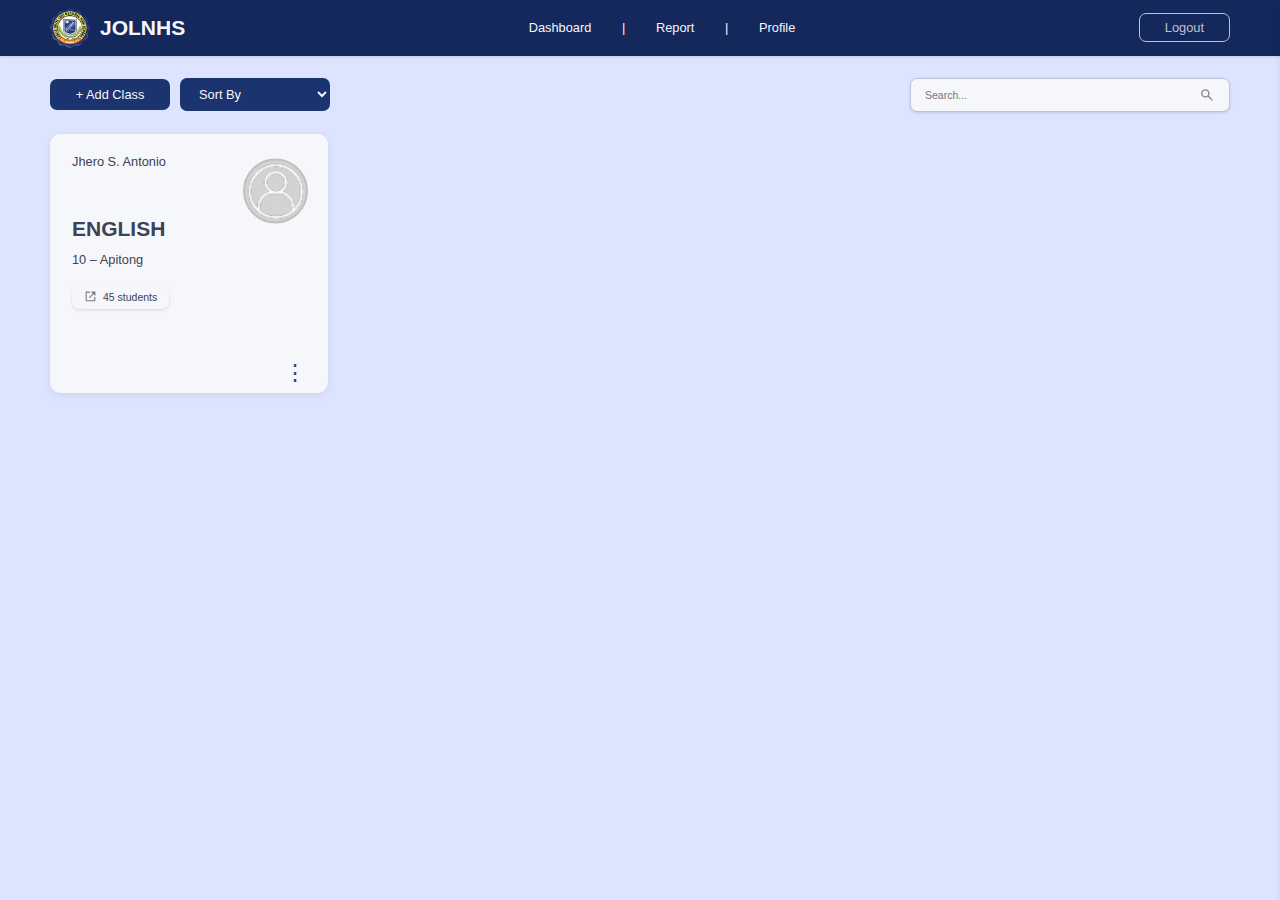
<file: base.html>
<!DOCTYPE html>
<html lang="en">
<head>
    <meta charset="UTF-8">
    <meta name="viewport" content="width=device-width, initial-scale=1.0">
    <title>JOLNHS | Dashboard</title>
    <link rel="icon" href="assets/images/system_image/school-logo.png" type="image/png">
    <link rel="stylesheet" href="assets/css/main.css">
    <script type="text/javascript" src="assets/js/jquery.min.js"></script>
    <script src="assets/js/sweetalert2.min.js"></script>
</head>
<body>
    
    <div class="container flex flex-col jus-start ">

        <!-- Header -->
        <header class="flex jus-between al-center">

            <!-- Logo -->
            <a href="admin.php" class="logo-container-header flex jus-center al-center" style="gap: 10px;">
                <img src="./assets/images/system_image/school-logo.png" width="40" alt="Logo">
                <h1>JOLNHS</h1>
            </a>

            <!-- Desktop Links -->
            <div class="links">
                <a class="link" href="dashboard.php">Dashboard</a>
                &nbsp;&nbsp;&nbsp;|&nbsp;&nbsp;&nbsp;
                <a class="link" href="users.php">Report</a>
                &nbsp;&nbsp;&nbsp;|&nbsp;&nbsp;&nbsp;
                <a class="link" href="users.php">Profile</a>
            </div>

            <!-- Desktop Logout Button -->
            <button class="btn-secondary logout-btn">Logout</button>

            <!-- Mobile Burger Icon -->
            <div class="burger" id="burgerMenu">
                <span></span>
                <span></span>
                <span></span>
            </div>

        </header>

        <!-- Mobile Sidebar -->
        <div class="sidebar" id="mobileSidebar">

            <a class="link" href="dashboard.php">Dashboard</a>
            <a class="link" href="users.php">Report</a>
            <a class="link" href="users.php">Profile</a>

            <button class="btn-secondary" style="margin-top:20px;">Logout</button>

        </div>




        
        <!-- Overlay -->
        <div id="overlay" style="display:none;"></div>

        <!-- Add form -->
        <div class="form-container modal scroller-format" id="add-class">
            <div class="header flex jus-center al-center flex-col">
                <h2>Add New Class</h2>
                <p>Please fill up the required information.</p>
                <span class="close-btn" onclick="hideModals()">&times;</span>
            </div>

            <form method="POST" id="addClassForm" enctype="multipart/form-data">

                <div class="form-input-container flex jus-center al-center">
                    <div class="form-group flex jus-center al-center">
                        <div class="input-group">
                            <label>Section Name</label>
                            <input type="text" name="section_name" required placeholder="Rosal"><br>
                        </div>

                        <div class="input-group">
                            <label>Grade Level</label>
                            <input type="number" name="grade_level" required placeholder="7"><br>
                        </div>
                    </div>
                    <div class="form-group flex jus-center al-center">
                        <div class="input-group">
                            <label>Subject</label>
                            <input type="text" name="subject_name" required placeholder="English"><br>
                        </div>
                        <div class="input-group" style="width: 100px;">
                            <label>Class Color</label>
                            <input type="color" name="class_color"><br>
                        </div>
                    </div>
                    <div class="input-group">
                        <label>Subject Description</label>
                        <input type="text" name="subject_description"><br>
                    </div>
                </div>

                <div class="form-buttons">
                    <input class="btn-primary" style="width: 100%; font-weight:500; font-size: 15px;" type="submit" name="add_member" value="Create" style="max-width: 80px;">
                </div>
            </form>
        </div>


        <!-- Main Content -->
        <div class="content dashboard">
            <div class="top-controls flex jus-between al-center pt10 pb10">
                <div class="search-container" style="order: 2;">
                    <input type="text" id="searchInput" placeholder="Search...">
                    <img src="./assets/images/system_image/svg/search-icon.svg" class="search-icon" />
                </div>
                <div class="flex al-center jus center gap-10">
                    <button class="btn-primary" style="max-width: 150px;" id="showAddClassForm">+ Add Class</button>
                    <select class="btn-primary" style="max-width: 150px;" name="" id="">
                        <option class="text-left" value="">Sort By</option>
                        <option class="text-left" value="grade-asc">Grade Level (Asc)</option>
                        <option class="text-left" value="grade-desc">Grade Level (Desc)</option>
                        <option class="text-left" value="section-asc">Section Name (A-Z)</option>
                        <option class="text-left" value="section-desc">Section Name (Z-A)</option>
                    </select>
                </div>
            </div>



            <div class="card-container">

                <div class="class-card">

                    <div class="card-header">
                        <p class="teacher-name">Jhero S. Antonio</p>

                        <!-- Teacher Image -->
                        <img class="teacher-img" src="assets/images/user_image/default.png" alt="">
                    </div>

                    <a href="asd" class="card-main">
                        <h2 class="subject-title">ENGLISH</h2>
                        <p class="section-name">10 – Apitong</p>

                        <div class="students-chip">
                            <img src="assets/images/system_image/svg/student-count.svg" alt="">
                            <span>45 students</span>
                        </div>
                    </a>

                    <div class="card-footer">
                        <div class="card-menu">⋮</div>

                        <div class="card-dropdown">
                            <div class="dropdown-item archive">Archive</div>
                            <div class="dropdown-item delete">Delete</div>
                        </div>
                    </div>

                </div>

            </div>


        </div>

    </div>


<script>
    $(document).ready(function() {

        const burger = $("#burgerMenu");
        const sidebar = $("#mobileSidebar");

        // Toggle sidebar
        burger.on("click", function() {
            sidebar.toggleClass("open");
            burger.toggleClass("active");

            // disable body scroll when sidebar is open
            if (sidebar.hasClass("open")) {
                $("body").css("overflow", "hidden");
            } else {
                $("body").css("overflow", "auto");
            }
        });

        // Close sidebar when clicking outside (on mobile)
        $(document).on("click", function(e) {
            if (!sidebar.is(e.target) && sidebar.has(e.target).length === 0 &&
                !burger.is(e.target) && burger.has(e.target).length === 0) {

                if (sidebar.hasClass("open")) {
                    sidebar.removeClass("open");
                    burger.removeClass("active");
                    $("body").css("overflow", "auto");
                }
            }
        });

    });


    document.addEventListener("click", function (e) {
        const allDropdowns = document.querySelectorAll(".card-dropdown");

        // If click is on a card menu icon
        if (e.target.classList.contains("card-menu")) {
            const dropdown = e.target.nextElementSibling;

            // If this dropdown is already open → close it
            if (dropdown.style.display === "block") {
                dropdown.style.display = "none";
            } 
            else {
                // Close all others
                allDropdowns.forEach(d => d.style.display = "none");
                dropdown.style.display = "block";
            }

            e.stopPropagation();
            return;
        }

        // If click is outside → close all dropdowns
        allDropdowns.forEach(drop => drop.style.display = "none");
    });



    // =============================
    // Modals
    // =============================
    function showModal(id) {
        $('#overlay').show();
        $(`#${id}`).show();
    }

    function hideModals() {
        $('#overlay').hide();
        $('.modal').hide();
        imagePreview.src = DEFAULT_IMAGE;  // reset to default
        imageInput.value = "";             // clear file input
    }

    $("#showAddClassForm").on("click", function (e) {
        e.preventDefault();
        showModal('add-class');
    });

    $("#overlay").on("click", hideModals);

</script>

</body>
</html>
</file>
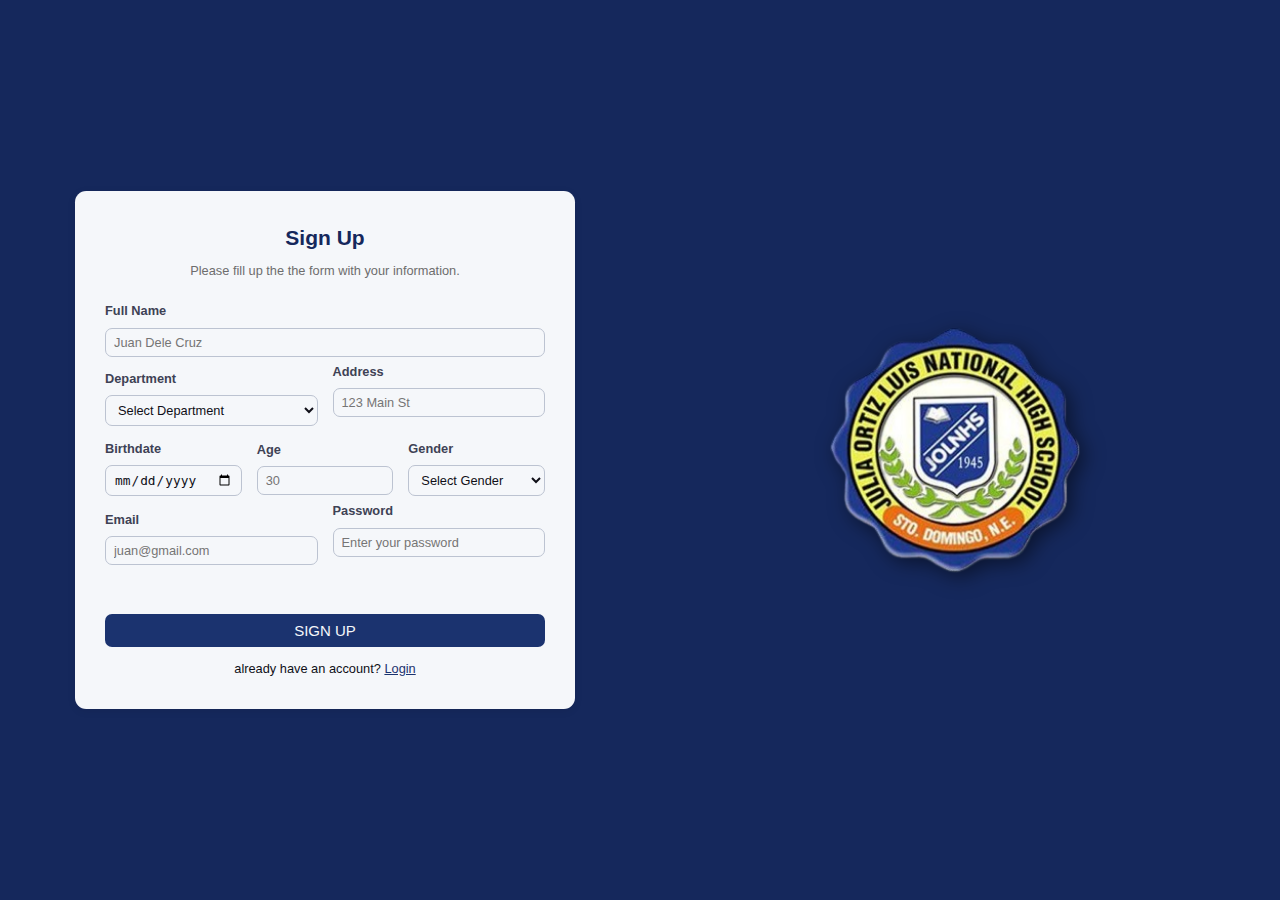
<file: signup.html>
<!DOCTYPE html>
<html lang="en">
<head>
    <meta charset="UTF-8">
    <meta name="viewport" content="width=device-width, initial-scale=1.0">
    <title>JOLNHS | Login</title>
    <link rel="icon" href="assets/images/system_image/school-logo.png" type="image/png">
    <link rel="stylesheet" href="assets/css/main.css">
    <script type="text/javascript" src="assets/js/jquery.min.js"></script>
    <script src="assets/js/sweetalert2.min.js"></script>
</head>
<body>
    
  <div class="login-container flex jus-center al-center">
    
    <div class="left flex al-center jus-center">
        <!-- Add form -->
        <div class="form-container" id="signupform-container">
            <div class="header flex jus-center al-center flex-col">
                <h2>Sign Up</h2>
                <p>Please fill up the the form with your information.</p>
            </div>

            <form method="POST" id="signupForm" enctype="multipart/form-data">

                <div class="form-input-container flex jus-center al-center">

                    <div class="input-group">
                            <label>Full Name</label>
                            <input type="text" name="fullname" required placeholder="Juan Dele Cruz">
                    </div>

                    <div class="form-group flex jus-center al-center">
                        <div class="input-group">
                            <label>Department</label>
                            <select name="departments" id="departments">
                                <option value="" disabled selected>Select Department</option>
                                <option value="Mathematics">Mathematics</option>
                                <option value="Science">Science</option>
                                <option value="English">English</option>
                                <option value="History">History</option>
                                <option value="Physical Education">Physical Education</option>
                                <option value="Arts">Arts</option>
                                <option value="Music">Music</option>
                                <option value="Computer Science">Computer Science</option>
                                <option value="Administration">Administration</option>
                            </select>
                        </div>
                        <div class="input-group">
                            <label>Address</label>
                            <input type="text" name="address" placeholder="123 Main St"><br>
                        </div>
                    </div>

                    <div class="form-group flex jus-center al-center">
                        <div class="input-group">
                            <label>Birthdate</label>
                            <input type="date" name="birthdate">
                        </div>
                        <div class="input-group">
                            <label>Age</label>
                            <input type="number" name="age" placeholder="30">
                        </div>
                        <div class="input-group">
                            <label>Gender</label>
                            <select name="gender" id="gender">
                                <option value="" disabled selected>Select Gender</option>
                                <option value="Male">Male</option>
                                <option value="Female">Female</option>
                            </select>
                        </div>
                    </div>

                    <div class="form-group flex jus-center al-center">
                        <div class="input-group">
                            <label>Email</label>
                            <input type="email" name="email" placeholder="juan@gmail.com">
                        </div>
                        <div class="input-group">
                            <label>Password</label>
                            <input type="password" name="password" placeholder="Enter your password"><br>
                        </div>
                    </div>

                </div>

                <div class="form-buttons flex jus-center al-center flex-col gap10 mt20">
                    <input class="btn-primary" style="width: 100%; font-weight:500; font-size: 15px;" type="submit" name="signup" value="SIGN UP" style="max-width: 80px;">
                    <p>already have an account? <a href="index.html">Login</a></p>
                </div>
            </form>
        </div>
    </div>

    <div class="right flex al-center jus-center">
      <img src="./assets/images/system_image/school-logo.png" id="logo" width="250" alt="Logo" style="filter: drop-shadow(5px 5px 10px rgba(0,0,0,0.5));">
    </div>

  </div>


<script>
  const logo = document.getElementById("logo");

  document.addEventListener("mousemove", (e) => {
    const intensity = 45;

    const x = (window.innerWidth / 2 - e.clientX) / intensity;
    const y = (window.innerHeight / 2 - e.clientY) / intensity;

    // Strong tilt
    logo.style.transform = `rotateY(${-x * 2}deg) rotateX(${y * 2}deg) scale(1.05)`;

    // Shadow follows opposite of cursor movement
    const shadowX = x * 3;   // multiplier = shadow intensity
    const shadowY = y * 3;
    const blur = 20;

    logo.style.filter = `drop-shadow(${shadowX}px ${shadowY}px ${blur}px rgba(0,0,0,0.55))`;
  });

  document.addEventListener("mouseleave", () => {
    logo.style.transform = "rotateY(0deg) rotateX(0deg) scale(1)";
    logo.style.filter = "drop-shadow(5px 5px 15px rgba(0,0,0,0.55))";
  });
</script>



</body>
</html>
</file>
<file: assets/css/main.css>
/* =========================
Base Setup
========================= */
* {
  margin: 0;
  padding: 0;
  box-sizing: border-box;
}

html {
  scroll-behavior: smooth;
  font-size: 14px;
}

:root {
  /* ==== Primary Palette ==== */
  --primary-100: #15285c;
  --primary-200: #1b336f;

  /* ==== Background ==== */
  --color-bg: #dde4ff;

  /* ==== Neutral Colors ==== */
  --black-soft: #0f0f17;
  --gray-cool: #3e4255;
  --gray-light: #bcc3d1;
  --gray-text: #6d6d6d;
  --white-pure: #f5f7fa;

  /* ==== Typography ==== */
  --font-base: "Poppins", sans-serif;
  --font-size-xsm: clamp(0.5rem, 0.6vw, 0.675rem);
  --font-size-sm: clamp(0.75rem, 0.8vw, 0.875rem);
  --font-size-md: clamp(0.875rem, 1vw, 1rem);
  --font-size-lg: clamp(1rem, 1.5vw, 1.25rem);
  --font-size-xl: clamp(1.25rem, 2vw, 1.5rem);
  --font-size-xxl: clamp(1.5rem, 3vw, 2rem);

  --font-weight-normal: 400;
  --font-weight-medium: 500;
  --font-weight-bold: 600;

  /* ==== Radius & Shadow ==== */
  --radius-sm: 0.375rem;
  --radius-md: 0.5rem;
  --radius-lg: 0.8rem;

  --shadow-sm: 0 1px 3px rgba(0, 0, 0, 0.12);
  --shadow-md: 0 2px 8px rgba(0, 0, 0, 0.08);

  /* ==== Text ==== */
  --color-text: var(--white-pure);
  --color-heading: var(--white-pure);
}

body {
  font-family: var(--font-base);
  font-size: var(--font-size-sm);
  line-height: 1.6;
  background-color: var(--color-bg);
  color: var(--color-text);
  min-height: 100vh;

  display: flex;
  align-items: center;
  justify-content: center;
}

/* =========================
Scrollbar Styles
========================= */
.scroller-format {
  scrollbar-width: thin;
  scrollbar-color: var(--gray-light) transparent;
}

.scroller-format::-webkit-scrollbar {
  width: 8px;
  height: 8px;
}

.scroller-format::-webkit-scrollbar-track {
  background: transparent;
  margin: 4px;
}

.scroller-format::-webkit-scrollbar-thumb {
  background-color: var(--gray-light);
  border-radius: 10px;
  transition: background-color 0.3s;
}

.scroller-format::-webkit-scrollbar-thumb:hover {
  background-color: var(--gray-cool);
}

/* =========================
Typography
========================= */
h1,
h2,
h3,
h4,
h5,
h6 {
  font-weight: var(--font-weight-bold);
  color: var(--color-heading);
}

p {
  font-size: var(--font-size-md);
}

a {
  color: inherit;
  text-decoration: none;
  cursor: pointer;
}

.text-center {
  text-align: center;
}
.text-left {
  text-align: left;
}
.text-right {
  text-align: right;
}

/* =========================
   Layout Utilities
========================= */
.flex {
  display: flex;
}
.flex-row {
  flex-direction: row;
}
.flex-col {
  flex-direction: column;
}
.flexible {
  flex: 1;
}

.jus-start {
  justify-content: flex-start;
}
.jus-center {
  justify-content: center;
}
.jus-end {
  justify-content: flex-end;
}
.jus-between {
  justify-content: space-between;
}
.jus-around {
  justify-content: space-around;
}

.al-start {
  align-items: flex-start;
}
.al-center {
  align-items: center;
}
.al-end {
  align-items: flex-end;
}

.p10 {
  padding: 10px;
}
.p20 {
  padding: 20px;
}
.p50 {
  padding: 50px;
}
.pl10 {
  padding-left: 10px;
}
.pl20 {
  padding-left: 20px;
}
.pl50 {
  padding-left: 50px;
}
.pr10 {
  padding-right: 10px;
}
.pr20 {
  padding-right: 20px;
}
.pr50 {
  padding-right: 50px;
}
.pt10 {
  padding-top: 10px;
}
.pt20 {
  padding-top: 20px;
}
.pt50 {
  padding-top: 50px;
}
.pb10 {
  padding-bottom: 10px;
}
.pb20 {
  padding-bottom: 20px;
}
.pb50 {
  padding-bottom: 50px;
}

.m10 {
  margin: 10px;
}
.m20 {
  margin: 20px;
}
.m50 {
  margin: 50px;
}
.ml10 {
  margin-left: 10px;
}
.ml20 {
  margin-left: 20px;
}
.ml50 {
  margin-left: 50px;
}
.mr10 {
  margin-right: 10px;
}
.mr20 {
  margin-right: 20px;
}
.mr50 {
  margin-right: 50px;
}
.mt10 {
  margin-top: 10px;
}
.mt20 {
  margin-top: 20px;
}
.mt50 {
  margin-top: 50px;
}
.mb10 {
  margin-bottom: 10px;
}
.mb20 {
  margin-bottom: 20px;
}
.mb50 {
  margin-bottom: 50px;
}

.gap-10 {
  gap: 10px;
}
.gap-20 {
  gap: 20px;
}
.gap-30 {
  gap: 30px;
}
.gap-50 {
  gap: 50px;
}

.container {
  width: 100%;
  /* max-width: 1920px; */
  height: 100vh;
  background-color: var(--color-bg);
  color: var(--white-pure);
  overflow: hidden;
}

.container .content {
  padding: 0px 50px 50px 50px;
  width: 100%;
  gap: 20px;
  overflow: auto;
}

.hidden {
  display: none !important;
}

/* =========================
   Header
========================= */

header {
  z-index: 100;
  width: 100%;
  padding: 8px 50px;
  color: var(--white-pure);
  background-color: var(--primary-100);
  box-shadow: var(--shadow-sm);
}

header .links {
  font-size: var(--font-size-md);
  display: flex;
  gap: 20px;
}

.links .link {
  color: var(--white-pure);
  text-decoration: none;
  transition: color 0.25s ease;
  font-weight: var(--font-weight-medium);
}

.links .link.active {
  color: var(--gray-light);
  font-weight: var(--font-weight-bold);
}

.links .link:not(.active):hover {
  color: var(--gray-light);
}

/* =========================
    
========================= */
.top-controls {
  display: flex;
  align-items: center;
  gap: 12px;
  flex-wrap: wrap;
}

.search-container {
  flex: 1 1 220px;
  max-width: 320px;
  min-width: 200px;
}

.top-controls > .flex {
  display: flex;
  align-items: center;
  gap: 10px;
  flex-wrap: wrap;
  flex: 0 0 auto;
}

.top-controls select,
.top-controls button,
.top-controls input[type="date"] {
  min-width: 120px;
  max-width: 150px;
  white-space: nowrap;
}

/* ---------- Tablet ---------- */
@media (max-width: 768px) {
  .top-controls {
    flex-direction: row;
  }

  .search-container {
    order: 1;
    flex: 1 1 100%;
  }

  .top-controls > .flex {
    order: 2;
  }
}

/* ---------- Mobile (last resort wrap) ---------- */
@media (max-width: 480px) {
  .top-controls > .flex {
    justify-content: space-between;
    width: 100%;
  }

  .top-controls select,
  .top-controls button,
  .top-controls input[type="date"] {
    min-width: 100%;
    max-width: 100%;
  }
}

/* =========================
Mobile Sidebar & Burger Icon
========================= */

.burger {
  display: none;
  width: 30px;
  height: 22px;
  flex-direction: column;
  justify-content: space-between;
  cursor: pointer;
}

.burger span {
  display: block;
  height: 2px;
  background: var(--white-pure);
  border-radius: 2px;
  transition: 0.3s ease;
}

.burger.active span:nth-child(1) {
  transform: translateY(9px) rotate(45deg);
}

.burger.active span:nth-child(2) {
  opacity: 0;
}

.burger.active span:nth-child(3) {
  transform: translateY(-9px) rotate(-45deg);
}

/* Sidebar menu */
.sidebar {
  position: fixed;
  top: 0;
  right: -250px;
  width: 250px;
  height: 100vh;
  background-color: var(--primary-100);
  padding: 30px;
  display: flex;
  flex-direction: column;
  gap: 20px;
  transition: right 0.3s ease;
  box-shadow: var(--shadow-md);
  z-index: 200;
}

.sidebar.open {
  right: 0;
}

/* Sidebar links */
.sidebar a {
  font-size: var(--font-size-lg);
  color: var(--white-pure);
  font-weight: var(--font-weight-medium);
  transition: 0.3s;
}

.sidebar a:hover {
  color: var(--gray-light);
}

/* =========================
   Buttons
========================= */

.btn-primary,
a.btn-primary {
  padding: 8px 15px;
  background: var(--primary-200);
  border: none;
  border-radius: var(--radius-md);
  font-size: var(--font-size-md);
  font-weight: var(--font-weight-medium);
  color: var(--white-pure);
  cursor: pointer;
  text-align: center;
  display: inline-block;
  transition: background 0.25s ease;
}

.btn-primary:hover,
a.btn-primary:hover {
  background: var(--primary-100);
}

.btn-secondary,
a.btn-secondary {
  padding: 6px 25px;
  background: transparent;
  border: 1px solid var(--gray-light);
  border-radius: var(--radius-md);
  font-size: var(--font-size-md);
  font-weight: var(--font-weight-medium);
  color: var(--gray-light);
  cursor: pointer;
  text-align: center;
  display: inline-block;
  transition: all 0.25s ease;
}

.btn-secondary:hover,
a.btn-secondary:hover {
  background: var(--gray-light);
  color: var(--black-soft);
}

/* Delete Button */
.btn-delete,
a.btn-delete {
  padding: 6px 25px;
  background: transparent;
  border: 1px solid #e74c3c;
  border-radius: var(--radius-md);
  font-size: var(--font-size-md);
  font-weight: var(--font-weight-medium);
  color: #e74c3c;
  cursor: pointer;
  text-align: center;
  display: inline-block;
  transition: all 0.25s ease;
}

/* Hover effect */
.btn-delete:hover,
a.btn-delete:hover {
  background: #e74c3c;
  color: #fff;
}

/* =========================
   Search 
========================= */

.search-container {
  position: relative;
  width: 360px;
  margin: 12px 0;
}

/* Input Styling */
.search-container input {
  width: 100%;
  padding: 10px 42px 10px 14px;
  font-size: var(--font-size-sm);

  background-color: var(--white-pure);
  color: var(--black-soft);

  border: 1px solid var(--gray-light);
  border-radius: var(--radius-md);

  outline: none;
  transition: 0.25s ease;
  box-shadow: var(--shadow-sm);
}

/* Focus State */
.search-container input:focus {
  border-color: var(--primary-100);
  box-shadow: 0 0 8px rgba(21, 40, 92, 0.25);
  background-color: #fff;
}

/* Search Icon */
.search-container .search-icon {
  position: absolute;
  right: 14px;
  top: 50%;
  transform: translateY(-50%);
  width: 18px;
  height: 18px;

  opacity: 0.55;
  pointer-events: none;
  transition: 0.25s ease;
}

/* Icon brightens when focused */
.search-container input:focus + .search-icon {
  opacity: 1;
}

/* =========================
   Table
========================= */

/* Container */
.table-container {
  background: var(--white-pure);
  border-radius: var(--radius-md);
  padding-bottom: 20px;
  box-shadow: var(--shadow-md);
  overflow: hidden;
}

/* Horizontal scroll wrapper */
.table-scroll {
  overflow-x: auto;
  overflow-y: hidden;
  width: 100%;
}

/* Table */
table {
  width: 100%;
  border-collapse: collapse;
  table-layout: fixed; /* Keeps equal column width */
  min-width: 900px; /* Enables horizontal scroll on small screens */
  color: var(--gray-cool);
}

/* Sticky header */
thead th {
  background: var(--primary-200);
  color: white;
  padding: 10px 16px;
  font-weight: 600;
  position: sticky;
  top: 0;
  z-index: 3;
  white-space: nowrap;
  text-align: left;
}

thead th button {
  background: transparent;
  border: none;
  color: white;
  font-size: var(--font-size-sm);
  cursor: pointer;
}

/* Scrollable body */
tbody {
  display: block;
  max-height: 60vh;
  overflow-y: auto;
}

/* KEEP TR BEHAVIOR NORMAL — not grid */
tbody tr,
thead tr {
  display: table;
  width: 100%;
  table-layout: fixed;
}

/* Cells */
td,
th {
  padding: 5px 16px;
  border-bottom: 1px solid #dadada;
  white-space: nowrap;
  overflow: hidden;
  text-overflow: ellipsis;
}

/* Action column fixed width */
td:last-child,
th:last-child {
  width: 200px !important;
}

/* Hover */
tbody tr:hover {
  background-color: var(--gray-light);
}

tbody tr:hover td {
  color: var(--gray-dark);
}

td.expanded,
th.expanded {
  white-space: normal !important;
  overflow: visible !important;
  text-overflow: unset !important;
  word-break: break-word; /* allows emails and long words to wrap */
  hyphens: auto;
}

.noRecord {
  width: 100%;
  display: flex;
  align-items: center;
  justify-content: center;
  padding: 20px;
  font-size: var(--font-size-xl);
  color: var(--gray-cool);
  font-weight: var(--font-weight-bold);
}

/* Mobile */
@media (max-width: 768px) {
  table {
    min-width: 600px;
  }
}

/* =========================
   Pagination
========================= */
.pagination-container {
  margin-top: 10px;
  text-align: center;
  padding: 0 20px;
}

.pagination-container button {
  color: var(--gray-cool);
  background: var(--white-pure);
  border: 1px solid var(--gray-light);
  padding: 8px 16px;
  margin: 0 5px;
  border-radius: var(--radius-sm);
  cursor: pointer;
  font-size: var(--font-size-sm);
  font-weight: var(--font-weight-medium);
  box-shadow: var(--shadow-sm);
  transition: all 0.2s ease;
}

.pagination-container button:hover {
  background: var(--gray-light);
  transform: translateY(-1px);
}

.pagination-container button:disabled {
  background: #f0f0f0;
  color: #b0b0b0;
  cursor: not-allowed;
  box-shadow: none;
}

.pagination-container #pageInfo {
  display: inline-block;
  margin: 0 10px;
  font-size: var(--font-size-sm);
  color: var(--gray-cool);
  font-weight: var(--font-weight-medium);
}

/* =========================
   Responsive for Mobile
========================= */
@media (max-width: 768px) {
  table {
    min-width: 700px; /* allows horizontal scroll */
  }

  th,
  td {
    padding: 8px 12px;
    font-size: var(--font-size-xsm);
  }

  .table-container {
    overflow-x: auto; /* horizontal scroll on mobile */
  }
}

/* =========================
   Modals
========================= */

#overlay {
  position: fixed;
  top: 0;
  left: 0;
  width: 100%;
  height: 100%;
  background-color: rgba(0, 0, 0, 0.6);
  z-index: 999;
  display: none;
}

.modal {
  position: fixed;
  top: 50%;
  left: 50%;
  transform: translate(-50%, -50%);
  z-index: 1000;
  display: none;
  width: 90%;
  max-width: 1000px;
  height: 80vh;
}

/* =========================
   Forms
========================= */

#add-user,
#edit-user,
#add-class {
  display: none;
}

/* MAIN FORM WRAPPER / MODAL BODY */
.form-container {
  background-color: var(--white-pure);
  padding: 30px;
  border-radius: var(--radius-lg);
  box-shadow: var(--shadow-md);
  height: fit-content;
  max-height: 90vh;
  max-width: 500px;
  overflow-y: auto;
}

.close-btn {
  position: absolute;
  top: 15px;
  right: 20px;
  font-size: 28px;
  font-weight: bold;
  color: var(--gray-cool);
  cursor: pointer;
}

/* TITLE */
.form-container .header h2 {
  font-size: var(--font-size-xl);
  font-weight: var(--font-weight-bold);
  color: var(--primary-100);
}

.form-container .header p {
  font-size: var(--font-size-md);
  color: var(--gray-text);
  margin-top: 6px;
  margin-bottom: 20px;
}

/* FORM LAYOUT */
.form-container form {
  display: flex;
  flex-direction: column;
  gap: 20px;
}

.image-container {
  padding: 0 30px 20px;
}

.form-input-container {
  display: flex;
  width: 100%;
  flex: 1;
  flex-direction: column;
  gap: 5px;
}

.form-group {
  width: 100%;
  gap: 15px;
}

/* INPUT GROUP */
.input-group {
  width: 100%;
  display: flex;
  flex-direction: column;
}

/* LABELS */
.form-container label {
  margin-bottom: 6px;
  font-weight: var(--font-weight-bold);
  color: var(--gray-cool);
  font-size: var(--font-size-md);
}

/* FORM INPUTS */
.form-container input[type="text"],
.form-container input[type="number"],
.form-container input[type="email"],
.form-container input[type="password"],
.form-container input[type="date"],
.form-container input[type="file"],
.form-container select {
  width: 100%;
  padding: 6px 8px;
  border-radius: var(--radius-md);
  border: 1px solid var(--gray-light);
  background-color: var(--white-pure);
  color: var(--black-soft);
  font-size: var(--font-size-md);
  transition: all 0.25s ease;
}

input[type="date"] {
  padding: 8px;
  border-radius: var(--radius-md);
  border: 1px solid var(--gray-light);
  background-color: var(--white-pure);
  color: var(--black-soft);
  font-size: var(--font-size-md);
  transition: all 0.25s ease;
}

.form-container input[type="color"] {
  width: 100%;
  border-radius: var(--radius-md);
  border: 1px solid var(--gray-light);
  background-color: var(--white-pure);
  color: var(--black-soft);
  font-size: var(--font-size-md);
  transition: all 0.25s ease;
}

/* INPUT FOCUS EFFECT */
.form-container input:focus,
.form-container select:focus {
  border: 1px solid var(--primary-200);
  box-shadow: 0 0 6px rgba(21, 40, 92, 0.25);
  outline: none;
}

/* BUTTON CONTAINER */
.form-buttons {
  display: flex;
  align-items: center;
  justify-content: center;
  gap: 12px;
}

.form-buttons p {
  color: var(--black-soft);
}

.form-buttons p a {
  color: var(--primary-200);
  font-weight: var(--font-weight-medium);
  text-decoration: underline;
}

/* =========================
   Responsive Breakpoints
========================= */

@media (max-width: 768px) {
  .form-input-container {
    flex-direction: column;
  }

  .left-form-group,
  .right-form-group {
    width: 100%;
  }

  .modal {
    width: 95%;
    padding: 15px;
  }
}

/* =========================
  Card Container
========================= */
.card-container {
  width: 100%;
  max-width: 1920px;
  display: flex;
  flex-wrap: wrap;
  gap: 22px;
  justify-content: start;
}

/* =========================
   Class Card
========================= */
.class-card {
  position: relative;
  height: 18.5rem;
  width: 19.88rem;
  background: var(--white-pure);
  border-radius: var(--radius-lg);
  box-shadow: var(--shadow-md);
  overflow: hidden;
  display: flex;
  flex-direction: column;
}

/* ========== TOP SECTION ========== */
.card-header {
  position: relative;
  background: var(--white-pure);
  padding: 18px 22px;
  height: 22%;
}

.teacher-name {
  font-size: var(--font-size-md);
  color: var(--gray-cool);
}

/* ========== ABSOLUTE TEACHER IMAGE ========== */
.teacher-img {
  position: absolute;
  top: 5px;
  right: 20px;

  width: 65px;
  height: 65px;
  background: #d3d3d3;
  border-radius: 50%;
  border: 2px solid #bfbfbf;

  transform: translateY(30%);
}

/* ========== MIDDLE SECTION ========== */
.card-main {
  /* background: #CFFFEF; CARD MIDDLE PART BG COLOR TO */
  padding: 22px;
  height: 63%;
}

.subject-title {
  font-size: var(--font-size-xl);
  font-weight: var(--font-weight-bold);
  color: var(--gray-cool);
}

.section-name {
  margin-top: 4px;
  font-size: var(--font-size-md);
  color: var(--gray-cool);
}

/* Students Chip */
.students-chip {
  display: inline-flex;
  align-items: center;
  gap: 6px;
  margin-top: 14px;
  padding: 4px 12px;

  background: var(--white-pure);
  border-radius: var(--radius-md);
  font-size: var(--font-size-sm);
  color: var(--gray-cool);
  box-shadow: var(--shadow-sm);
}

.students-chip img {
  width: 13px;
  opacity: 0.7;
}

/* ========== BOTTOM SECTION ========== */
.card-footer {
  background: var(--white-pure);
  padding: 18px 22px;
  height: 15%;
  display: flex;
  justify-content: flex-end;
  align-items: center;
}

.card-menu {
  font-size: 22px;
  cursor: pointer;
  color: var(--gray-cool);
  transition: 0.2s;
}

.card-menu:hover {
  opacity: 0.6;
}

/* ===== Card Dropdown Menu ===== */
.card-dropdown {
  position: absolute;
  bottom: 10px;
  right: 40px;

  background: var(--white-pure);
  color: var(--gray-cool);

  width: 120px;

  border-radius: var(--radius-md);
  box-shadow: var(--shadow-md);
  overflow: hidden;

  display: none; /* hidden by default */
  z-index: 50;
}

.dropdown-item {
  padding: 10px 14px;
  font-size: var(--font-size-sm);
  cursor: pointer;
  transition: 0.2s;
}

.dropdown-item:hover {
  background: var(--gray-light);
  color: var(--black-soft);
}

/* =========================
   Login Page
========================= */

.login-container {
  background-color: var(--primary-100);
  height: 100vh;
  width: 100vw;
  padding: 10px;
}

.login-container .left,
.login-container .right {
  padding: 50px;
  width: 50%;
  height: 100%;
  display: flex;
  align-items: center;
  justify-content: center;
  perspective: 1200px; /* stronger depth */
}

#loginform-container {
  width: 100%;
  min-width: 350px;
  max-width: 400px;
  height: 400px;
}

#signupform-container {
  width: 100%;
  min-width: 350px;
}

#roleSelection {
  width: 100%;
  min-width: 350px;
  max-width: 400px;
}

#logo {
  transition:
    transform 0.08s ease-out,
    filter 0.1s ease-out;
  transform-style: preserve-3d;
  will-change: transform, filter;
}

/* profile */

/* =========================
PROFILE WRAPPER
========================= */
.profile-wrapper {
  width: 100%;
  max-width: 900px;
  margin: 0 auto;
  display: flex;
  flex-direction: column;
  gap: 25px;
  overflow: auto;
}

/* =========================
PROFILE HEADER
========================= */
.profile-header {
  background: var(--white-pure);
  padding: 25px;
  border-radius: var(--radius-lg);
  box-shadow: var(--shadow-md);
  gap: 25px;
  color: var(--black-soft);
}

.profile-photo img {
  width: 130px;
  height: 130px;
  border-radius: var(--radius-md);
  object-fit: cover;
  border: 3px solid var(--primary-100);
}

.profile-info-top h2 {
  font-size: var(--font-size-xxl);
  color: var(--black-soft);
}

.profile-info-top .role {
  font-size: var(--font-size-md);
  color: var(--gray-cool);
  margin-top: 5px;
}

.reg-status {
  margin-top: 8px;
  display: inline-block;
  padding: 6px 14px;
  background: #1dbf73;
  color: white;
  border-radius: 20px;
  font-size: var(--font-size-sm);
}

/* =========================
INFO SECTIONS
========================= */
.profile-section {
  background: var(--white-pure);
  padding: 25px;
  border-radius: var(--radius-lg);
  box-shadow: var(--shadow-sm);
  color: var(--black-soft);
}

.profile-section h3 {
  font-size: var(--font-size-xl);
  color: var(--primary-100);
  margin-bottom: 18px;
}

.info-grid {
  display: grid;
  grid-template-columns: repeat(auto-fit, minmax(220px, 1fr));
  gap: 15px;
}

.info-item {
  background: var(--color-bg);
  padding: 14px;
  border-radius: var(--radius-md);
  border: 1px solid var(--gray-light);
}

.info-item.wide {
  grid-column: span 2;
}

.info-item label {
  font-weight: var(--font-weight-bold);
  color: var(--gray-cool);
  font-size: var(--font-size-sm);
}

.info-item span {
  margin-left: 4px;
  color: var(--black-soft);
  font-weight: var(--font-weight-medium);
}

/* =========================
ATTENDANCE CALENDAR
========================= */

.attendance-calendar {
  display: grid;
  grid-template-columns: repeat(7, 1fr);
  gap: 10px;
  margin-top: 20px;
}

.calendar-day {
  height: 90px;
  border-radius: 10px;
  padding: 8px;
  font-weight: 600;
  display: flex;
  align-items: flex-start;
  justify-content: flex-start;
}

.day-number {
  font-size: 14px;
}

/* COLORS */
.present {
  background: #2ecc71;
  color: #fff;
}
.absent {
  background: #e74c3c;
  color: #fff;
}
.late {
  background: #f39c12;
  color: #fff;
}
.excuse {
  background: #555;
  color: #fff;
}
.no-record {
  background: #e0e0e0;
  color: #555;
}

span.badge {
  padding: 3px 10px;
  border-radius: 4px;
}

/* =========================
ATTENDANCE SUMMARY BOXES
========================= */

.attendance-summary {
  margin-top: 10px;
  margin-bottom: 20px;
  flex-wrap: wrap;
}

/* Card */
.box {
  min-width: 180px;
  height: 90px;
  border-radius: 14px;
  padding: 14px 18px;
  display: flex;
  flex-direction: column;
  justify-content: center;
  box-shadow: 0 6px 15px rgba(0, 0, 0, 0.12);
  transition:
    transform 0.15s ease,
    box-shadow 0.15s ease;
}

.box:hover {
  transform: translateY(-3px);
  box-shadow: 0 10px 22px rgba(0, 0, 0, 0.18);
}

/* Label */
.box-label {
  font-size: 14px;
  opacity: 0.9;
}

/* Value */
.box-value {
  font-size: 30px;
  font-weight: 700;
  margin-top: 4px;
}

/* =========================
COLOR THEMES
========================= */

.box.present {
  background: #2ecc71;
  color: #fff;
}
.box.absent {
  background: #e74c3c;
  color: #fff;
}
.box.late {
  background: #f39c12;
  color: #fff;
}
.box.excused {
  background: #555;
  color: #fff;
}

/* Mobile friendly */
@media (max-width: 768px) {
  .attendance-summary {
    justify-content: center;
    gap: 15px;
  }

  .box {
    min-width: 150px;
    height: 80px;
  }

  .box-value {
    font-size: 24px;
  }
}

/* =========================
RESPONSIVE (Mobile Friendly)
========================= */
@media (max-width: 600px) {
  .profile-header {
    flex-direction: column;
    text-align: center;
  }

  .profile-photo img {
    width: 110px;
    height: 110px;
  }

  .info-item.wide {
    grid-column: span 1;
  }
}

/* =========================
   Mobile Responsiveness
========================= */

@media (max-width: 768px) {
  header .links {
    display: none;
  }

  header .logout-btn {
    display: none;
  }

  .burger {
    display: flex;
  }

  /* ===== Card ===== */
  .class-card {
    width: 100%;
  }
}

@media (max-width: 900px) {
  .login-container .right {
    display: none;
  }
  .login-container .left,
  .login-container .right {
    padding: 10px;
  }
}
</file>
